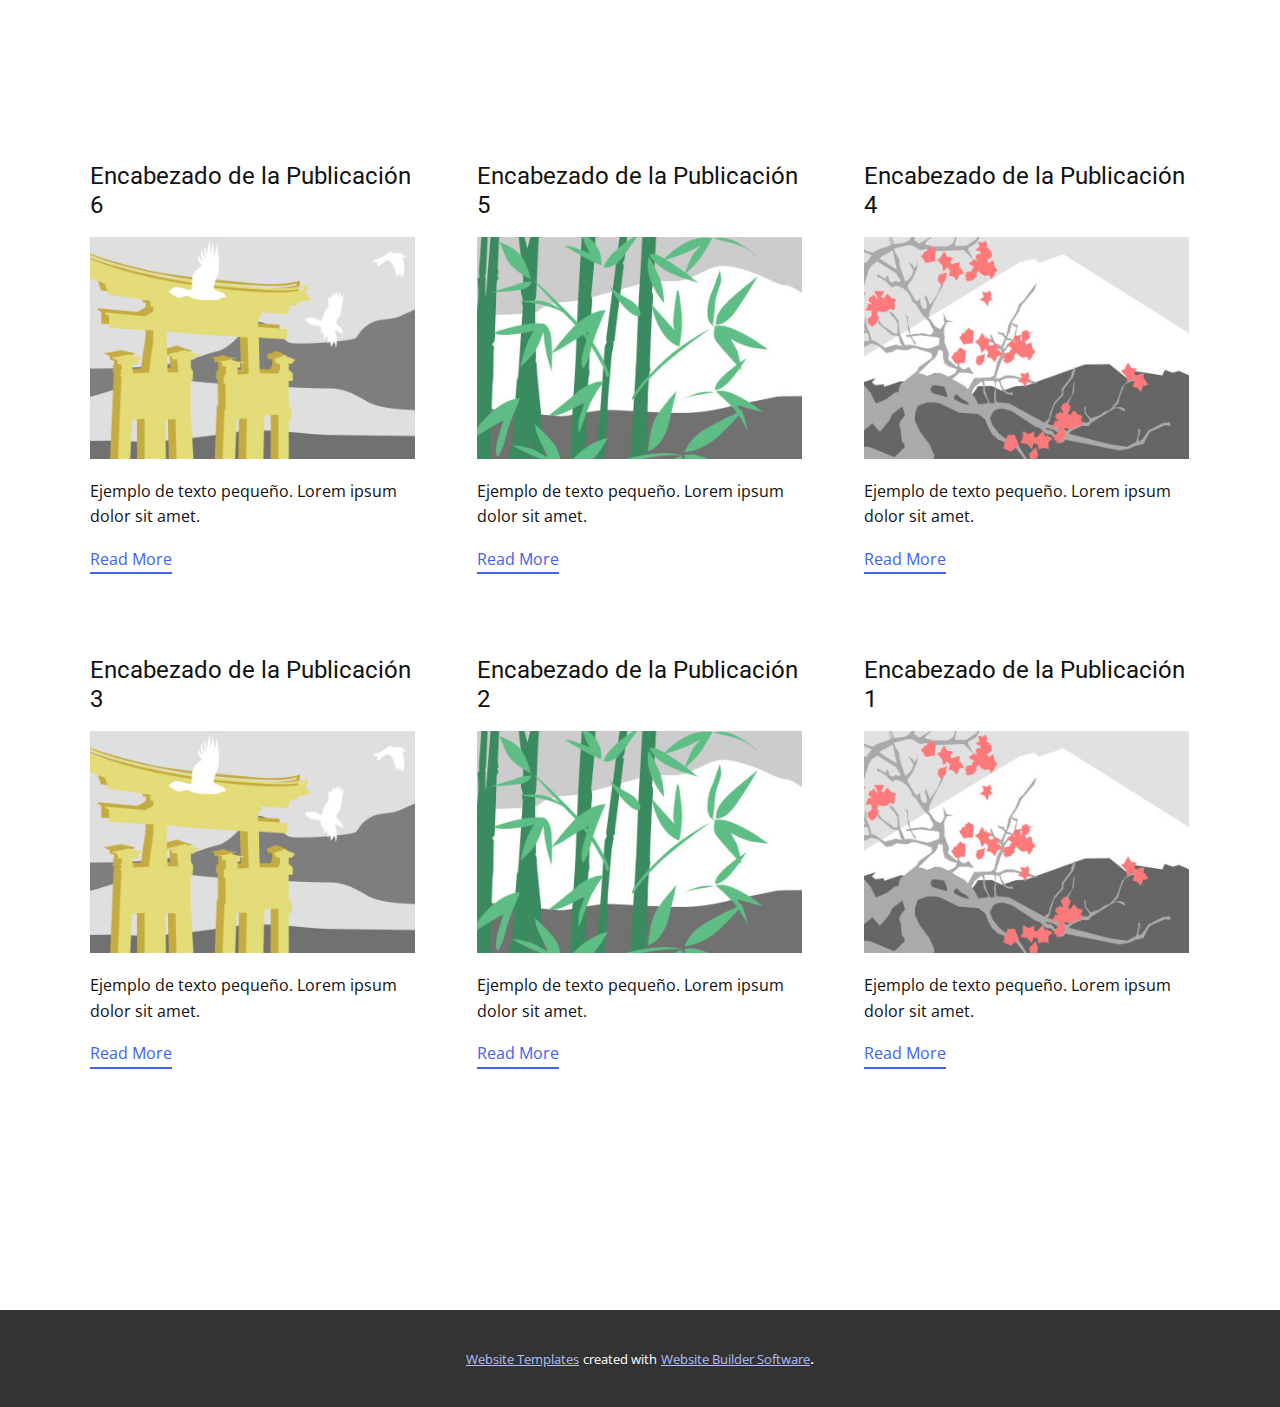
<file: blog/blog.html>
<!DOCTYPE html>
<html style="font-size: 16px;" lang="es"><head>
    <meta name="viewport" content="width=device-width, initial-scale=1.0">
    <meta charset="utf-8">
    <meta name="keywords" content="">
    <meta name="description" content="">
    <title>Blog</title>
    <link rel="stylesheet" href="../nicepage.css" media="screen">
<link rel="stylesheet" href="../Blog-Template.css" media="screen">
    <script class="u-script" type="text/javascript" src="../jquery.js" defer=""></script>
    <script class="u-script" type="text/javascript" src="../nicepage.js" defer=""></script>
    <meta name="generator" content="Nicepage 6.5.3, nicepage.com">
    <link id="u-theme-google-font" rel="stylesheet" href="https://fonts.googleapis.com/css?family=Roboto:100,100i,300,300i,400,400i,500,500i,700,700i,900,900i|Open+Sans:300,300i,400,400i,500,500i,600,600i,700,700i,800,800i">
    
    
    
    
    <script type="application/ld+json">{
		"@context": "http://schema.org",
		"@type": "Organization",
		"name": "Copia de Site5",
		"sameAs": []
}</script>
    <meta name="theme-color" content="#3f62f1">
      <meta property="og:title" content="Invitación">
    <meta property="og:description" content="¡Vamos a celebrar!">
    <meta property="og:image" itemprop="image" content="https://invitacion-muestra1.netlify.app/images/miniatura.png"><meta data-intl-tel-input-cdn-path="intlTelInput/"></head>
  <body data-path-to-root="./" data-include-products="false" class="u-body u-xl-mode" data-lang="es"><header class="u-align-center-sm u-align-center-xs u-clearfix u-custom-color-66 u-header u-header" id="sec-e80e"><div class="u-clearfix u-sheet u-sheet-1">
        <div class="u-social-icons u-spacing-10 u-social-icons-1">
          <a class="u-social-url" title="facebook" target="_blank" href=""><span class="u-file-icon u-icon u-social-facebook u-social-icon u-text-white u-icon-1"><img src="../images/20673-c4b2a759.png" alt=""></span>
          </a>
          <a class="u-social-url" title="instagram" target="_blank" href=""><span class="u-file-icon u-icon u-social-icon u-social-instagram u-text-white u-icon-2"><img src="../images/1384015-64a849fe.png" alt=""></span>
          </a>
          <a class="u-social-url" target="_blank" data-type="Pinterest" title="Pinterest" href=""><span class="u-file-icon u-icon u-social-icon u-social-pinterest u-text-white u-icon-3"><img src="../images/2175205-2524a475.png" alt=""></span>
          </a>
          <a class="u-social-url" target="_blank" data-type="Tumblr" title="Tumblr" href=""><span class="u-file-icon u-icon u-social-icon u-social-tumblr u-text-white u-icon-4"><img src="../images/3116491-b6c90b50.png" alt=""></span>
          </a>
          <a class="u-social-url" target="_blank" data-type="Whatsapp" title="Whatsapp" href=""><span class="u-file-icon u-icon u-social-icon u-social-whatsapp u-text-white u-icon-5"><img src="../images/733641-25908de1.png" alt=""></span>
          </a>
        </div>
      </div></header>
    <section class="u-clearfix u-section-1" id="sec-8e5c">
      <div class="u-clearfix u-sheet u-valign-middle u-sheet-1"><!--blog--><!--blog_options_json--><!--{"type":"Recent","source":"","tags":"","count":""}--><!--/blog_options_json-->
        <div class="u-blog u-expanded-width u-repeater u-repeater-1"><!--blog_post-->
          <div class="u-blog-post u-container-style u-repeater-item u-white u-repeater-item-1">
            <div class="u-container-layout u-similar-container u-valign-top u-container-layout-1"><!--blog_post_header-->
              <h4 class="u-blog-control u-text u-text-1">
                <a class="u-post-header-link" href="../blog/enviar-5.html">Encabezado de la Publicación 6</a>
              </h4><!--/blog_post_header--><!--blog_post_image-->
              <a class="u-post-header-link" href="../blog/enviar-5.html"><img alt="" class="u-blog-control u-expanded-width u-image u-image-default u-image-1" src="../images/8ad73f3c.jpeg"></a><!--/blog_post_image--><!--blog_post_content-->
              <div class="u-blog-control u-post-content u-text u-text-2 fr-view">Ejemplo de texto pequeño. Lorem ipsum dolor sit amet.</div><!--/blog_post_content--><!--blog_post_readmore-->
              <a href="../blog/enviar-5.html" class="u-blog-control u-border-2 u-border-palette-1-base u-btn u-btn-rectangle u-button-style u-none u-btn-1"><!--blog_post_readmore_content--><!--options_json--><!--{"content":"Read More","defaultValue":"Lee mas"}--><!--/options_json-->Read More<!--/blog_post_readmore_content--></a><!--/blog_post_readmore-->
            </div>
          </div><div class="u-blog-post u-container-style u-repeater-item u-video-cover u-white">
            <div class="u-container-layout u-similar-container u-valign-top u-container-layout-2"><!--blog_post_header-->
              <h4 class="u-blog-control u-text u-text-3">
                <a class="u-post-header-link" href="../blog/enviar-4.html">Encabezado de la Publicación 5</a>
              </h4><!--/blog_post_header--><!--blog_post_image-->
              <a class="u-post-header-link" href="../blog/enviar-4.html"><img alt="" class="u-blog-control u-expanded-width u-image u-image-default u-image-2" src="../images/68f64b9d.jpeg"></a><!--/blog_post_image--><!--blog_post_content-->
              <div class="u-blog-control u-post-content u-text u-text-4 fr-view">Ejemplo de texto pequeño. Lorem ipsum dolor sit amet.</div><!--/blog_post_content--><!--blog_post_readmore-->
              <a href="../blog/enviar-4.html" class="u-blog-control u-border-2 u-border-palette-1-base u-btn u-btn-rectangle u-button-style u-none u-btn-2"><!--blog_post_readmore_content--><!--options_json--><!--{"content":"Read More","defaultValue":"Lee mas"}--><!--/options_json-->Read More<!--/blog_post_readmore_content--></a><!--/blog_post_readmore-->
            </div>
          </div><div class="u-blog-post u-container-style u-repeater-item u-video-cover u-white">
            <div class="u-container-layout u-similar-container u-valign-top u-container-layout-3"><!--blog_post_header-->
              <h4 class="u-blog-control u-text u-text-5">
                <a class="u-post-header-link" href="../blog/enviar-3.html">Encabezado de la Publicación 4</a>
              </h4><!--/blog_post_header--><!--blog_post_image-->
              <a class="u-post-header-link" href="../blog/enviar-3.html"><img alt="" class="u-blog-control u-expanded-width u-image u-image-default u-image-3" src="../images/0fd3416c.jpeg"></a><!--/blog_post_image--><!--blog_post_content-->
              <div class="u-blog-control u-post-content u-text u-text-6 fr-view">Ejemplo de texto pequeño. Lorem ipsum dolor sit amet.</div><!--/blog_post_content--><!--blog_post_readmore-->
              <a href="../blog/enviar-3.html" class="u-blog-control u-border-2 u-border-palette-1-base u-btn u-btn-rectangle u-button-style u-none u-btn-3"><!--blog_post_readmore_content--><!--options_json--><!--{"content":"Read More","defaultValue":"Lee mas"}--><!--/options_json-->Read More<!--/blog_post_readmore_content--></a><!--/blog_post_readmore-->
            </div>
          </div><div class="u-blog-post u-container-style u-repeater-item u-white u-repeater-item-1">
            <div class="u-container-layout u-similar-container u-valign-top u-container-layout-1"><!--blog_post_header-->
              <h4 class="u-blog-control u-text u-text-1">
                <a class="u-post-header-link" href="../blog/enviar-2.html">Encabezado de la Publicación 3</a>
              </h4><!--/blog_post_header--><!--blog_post_image-->
              <a class="u-post-header-link" href="../blog/enviar-2.html"><img alt="" class="u-blog-control u-expanded-width u-image u-image-default u-image-1" src="../images/8ad73f3c.jpeg"></a><!--/blog_post_image--><!--blog_post_content-->
              <div class="u-blog-control u-post-content u-text u-text-2 fr-view">Ejemplo de texto pequeño. Lorem ipsum dolor sit amet.</div><!--/blog_post_content--><!--blog_post_readmore-->
              <a href="../blog/enviar-2.html" class="u-blog-control u-border-2 u-border-palette-1-base u-btn u-btn-rectangle u-button-style u-none u-btn-1"><!--blog_post_readmore_content--><!--options_json--><!--{"content":"Read More","defaultValue":"Lee mas"}--><!--/options_json-->Read More<!--/blog_post_readmore_content--></a><!--/blog_post_readmore-->
            </div>
          </div><div class="u-blog-post u-container-style u-repeater-item u-video-cover u-white">
            <div class="u-container-layout u-similar-container u-valign-top u-container-layout-2"><!--blog_post_header-->
              <h4 class="u-blog-control u-text u-text-3">
                <a class="u-post-header-link" href="../blog/enviar-1.html">Encabezado de la Publicación 2</a>
              </h4><!--/blog_post_header--><!--blog_post_image-->
              <a class="u-post-header-link" href="../blog/enviar-1.html"><img alt="" class="u-blog-control u-expanded-width u-image u-image-default u-image-2" src="../images/68f64b9d.jpeg"></a><!--/blog_post_image--><!--blog_post_content-->
              <div class="u-blog-control u-post-content u-text u-text-4 fr-view">Ejemplo de texto pequeño. Lorem ipsum dolor sit amet.</div><!--/blog_post_content--><!--blog_post_readmore-->
              <a href="../blog/enviar-1.html" class="u-blog-control u-border-2 u-border-palette-1-base u-btn u-btn-rectangle u-button-style u-none u-btn-2"><!--blog_post_readmore_content--><!--options_json--><!--{"content":"Read More","defaultValue":"Lee mas"}--><!--/options_json-->Read More<!--/blog_post_readmore_content--></a><!--/blog_post_readmore-->
            </div>
          </div><div class="u-blog-post u-container-style u-repeater-item u-video-cover u-white">
            <div class="u-container-layout u-similar-container u-valign-top u-container-layout-3"><!--blog_post_header-->
              <h4 class="u-blog-control u-text u-text-5">
                <a class="u-post-header-link" href="../blog/enviar.html">Encabezado de la Publicación 1</a>
              </h4><!--/blog_post_header--><!--blog_post_image-->
              <a class="u-post-header-link" href="../blog/enviar.html"><img alt="" class="u-blog-control u-expanded-width u-image u-image-default u-image-3" src="../images/0fd3416c.jpeg"></a><!--/blog_post_image--><!--blog_post_content-->
              <div class="u-blog-control u-post-content u-text u-text-6 fr-view">Ejemplo de texto pequeño. Lorem ipsum dolor sit amet.</div><!--/blog_post_content--><!--blog_post_readmore-->
              <a href="../blog/enviar.html" class="u-blog-control u-border-2 u-border-palette-1-base u-btn u-btn-rectangle u-button-style u-none u-btn-3"><!--blog_post_readmore_content--><!--options_json--><!--{"content":"Read More","defaultValue":"Lee mas"}--><!--/options_json-->Read More<!--/blog_post_readmore_content--></a><!--/blog_post_readmore-->
            </div>
          </div><!--/blog_post--><!--blog_post-->
          <!--/blog_post--><!--blog_post-->
          <!--/blog_post-->
        </div><!--/blog-->
      </div>
    </section>
    
    
    
    
    <footer class="u-clearfix u-custom-color-44 u-footer u-footer" id="sec-0439"><div class="u-clearfix u-sheet u-sheet-1"></div></footer>
    <section class="u-backlink u-clearfix u-grey-80">
      <a class="u-link" href="https://nicepage.com/website-templates" target="_blank">
        <span>Website Templates</span>
      </a>
      <p class="u-text">
        <span>created with</span>
      </p>
      <a class="u-link" href="" target="_blank">
        <span>Website Builder Software</span>
      </a>. 
    </section>
  
</body></html>
</file>
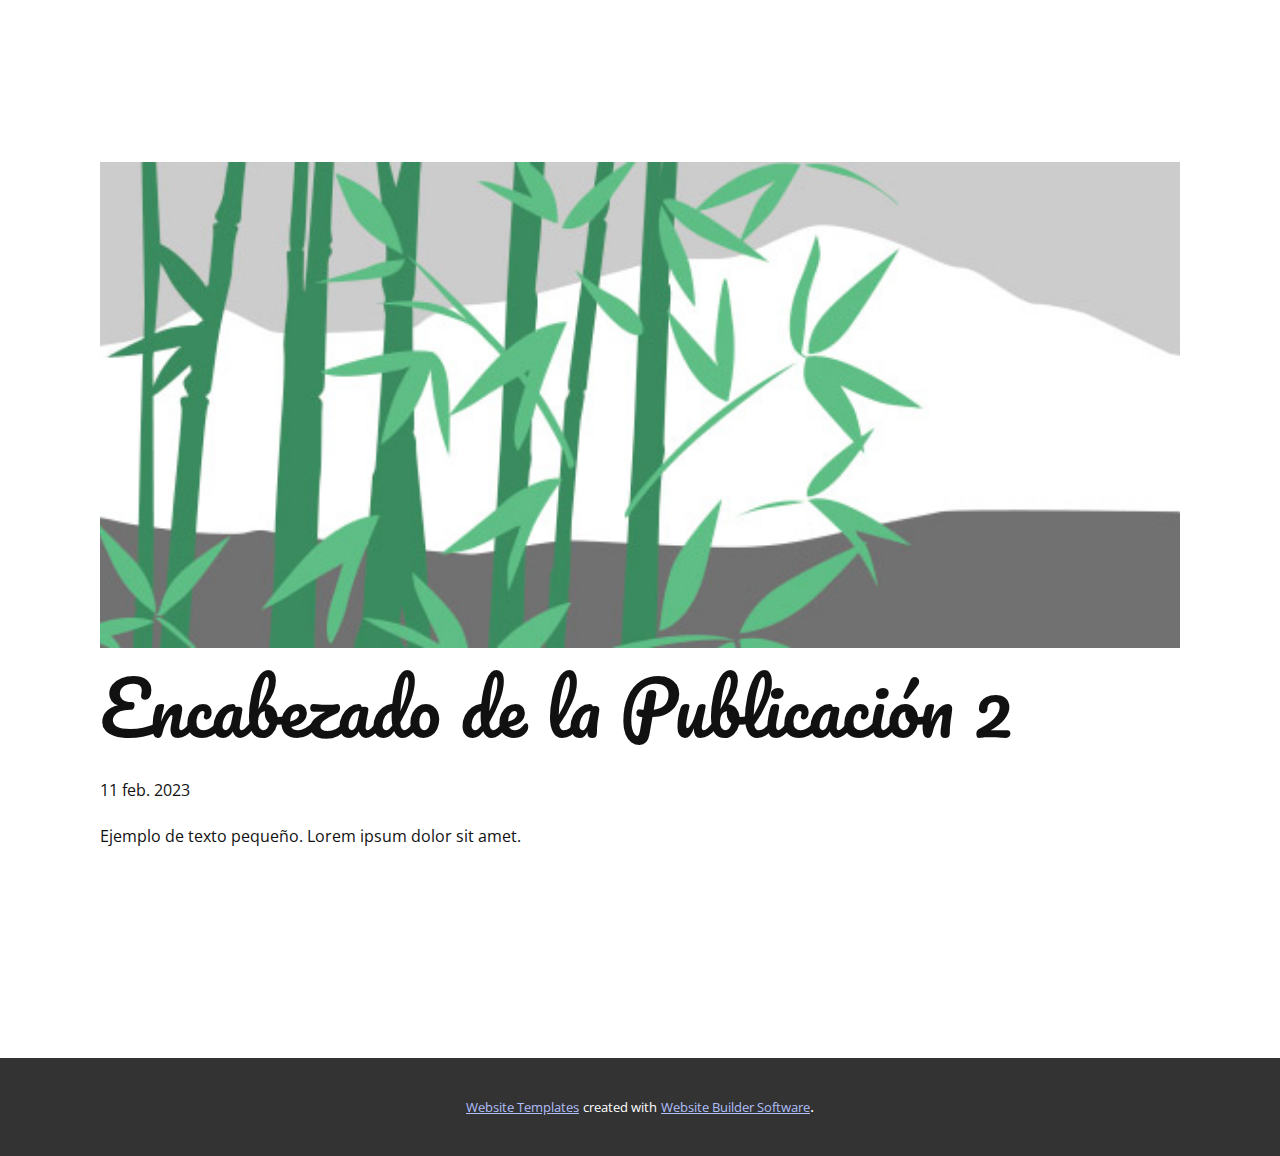
<file: blog/enviar-1.html>
<!DOCTYPE html>
<html style="font-size: 16px;" lang="es"><head>
    <meta name="viewport" content="width=device-width, initial-scale=1.0">
    <meta charset="utf-8">
    <meta name="keywords" content="Encabezado de la Publicación 6">
    <meta name="description" content="">
    <title>Encabezado de la Publicación 2</title>
    <link rel="stylesheet" href="../nicepage.css" media="screen">
<link rel="stylesheet" href="../Post-Template.css" media="screen">
    <script class="u-script" type="text/javascript" src="../jquery.js" defer=""></script>
    <script class="u-script" type="text/javascript" src="../nicepage.js" defer=""></script>
    <meta name="generator" content="Nicepage 6.5.3, nicepage.com">
    <link id="u-theme-google-font" rel="stylesheet" href="https://fonts.googleapis.com/css?family=Roboto:100,100i,300,300i,400,400i,500,500i,700,700i,900,900i|Open+Sans:300,300i,400,400i,500,500i,600,600i,700,700i,800,800i">
    <link id="u-page-google-font" rel="stylesheet" href="https://fonts.googleapis.com/css?family=Pacifico:400">
    
    
    
    
    <script type="application/ld+json">{
		"@context": "http://schema.org",
		"@type": "Organization",
		"name": "Copia de Site5",
		"sameAs": []
}</script>
    <meta name="theme-color" content="#3f62f1">
      <meta property="og:title" content="Invitación">
    <meta property="og:description" content="¡Vamos a celebrar!">
    <meta property="og:image" itemprop="image" content="https://invitacion-muestra1.netlify.app/images/miniatura.png"><meta data-intl-tel-input-cdn-path="intlTelInput/"></head>
  <body data-path-to-root="./" data-include-products="false" class="u-body u-xl-mode" data-lang="es"><header class="u-align-center-sm u-align-center-xs u-clearfix u-custom-color-66 u-header u-header" id="sec-e80e"><div class="u-clearfix u-sheet u-sheet-1">
        <div class="u-social-icons u-spacing-10 u-social-icons-1">
          <a class="u-social-url" title="facebook" target="_blank" href=""><span class="u-file-icon u-icon u-social-facebook u-social-icon u-text-white u-icon-1"><img src="../images/20673-c4b2a759.png" alt=""></span>
          </a>
          <a class="u-social-url" title="instagram" target="_blank" href=""><span class="u-file-icon u-icon u-social-icon u-social-instagram u-text-white u-icon-2"><img src="../images/1384015-64a849fe.png" alt=""></span>
          </a>
          <a class="u-social-url" target="_blank" data-type="Pinterest" title="Pinterest" href=""><span class="u-file-icon u-icon u-social-icon u-social-pinterest u-text-white u-icon-3"><img src="../images/2175205-2524a475.png" alt=""></span>
          </a>
          <a class="u-social-url" target="_blank" data-type="Tumblr" title="Tumblr" href=""><span class="u-file-icon u-icon u-social-icon u-social-tumblr u-text-white u-icon-4"><img src="../images/3116491-b6c90b50.png" alt=""></span>
          </a>
          <a class="u-social-url" target="_blank" data-type="Whatsapp" title="Whatsapp" href=""><span class="u-file-icon u-icon u-social-icon u-social-whatsapp u-text-white u-icon-5"><img src="../images/733641-25908de1.png" alt=""></span>
          </a>
        </div>
      </div></header>
    <section class="u-align-center u-clearfix u-section-1" id="sec-186c">
      <div class="u-clearfix u-sheet u-valign-middle-md u-valign-middle-sm u-valign-middle-xs u-sheet-1"><!--post_details--><!--post_details_options_json--><!--{"source":""}--><!--/post_details_options_json--><!--blog_post-->
        <div class="u-container-style u-expanded-width u-post-details u-post-details-1">
          <div class="u-container-layout u-valign-middle u-container-layout-1"><!--blog_post_image-->
            <img alt="" class="u-blog-control u-expanded-width u-image u-image-default u-image-1" src="../images/68f64b9d.jpeg"><!--/blog_post_image--><!--blog_post_header-->
            <h2 class="u-blog-control u-text u-text-1">Encabezado de la Publicación 2</h2><!--/blog_post_header--><!--blog_post_metadata-->
            <div class="u-blog-control u-metadata u-metadata-1"><!--blog_post_metadata_date-->
              <span class="u-meta-date u-meta-icon">11 feb. 2023</span><!--/blog_post_metadata_date--><!--blog_post_metadata_category-->
              <!--/blog_post_metadata_category--><!--blog_post_metadata_comments-->
              <!--/blog_post_metadata_comments-->
            </div><!--/blog_post_metadata--><!--blog_post_content-->
            <div class="u-align-justify u-blog-control u-post-content u-text u-text-2 fr-view">
  Ejemplo de texto pequeño. Lorem ipsum dolor sit amet.
  </div><!--/blog_post_content-->
          </div>
        </div><!--/blog_post--><!--/post_details-->
      </div>
    </section>
    
    
    
    
    <footer class="u-clearfix u-custom-color-44 u-footer u-footer" id="sec-0439"><div class="u-clearfix u-sheet u-sheet-1"></div></footer>
    <section class="u-backlink u-clearfix u-grey-80">
      <a class="u-link" href="https://nicepage.com/website-templates" target="_blank">
        <span>Website Templates</span>
      </a>
      <p class="u-text">
        <span>created with</span>
      </p>
      <a class="u-link" href="" target="_blank">
        <span>Website Builder Software</span>
      </a>. 
    </section>
  
</body></html>
</file>
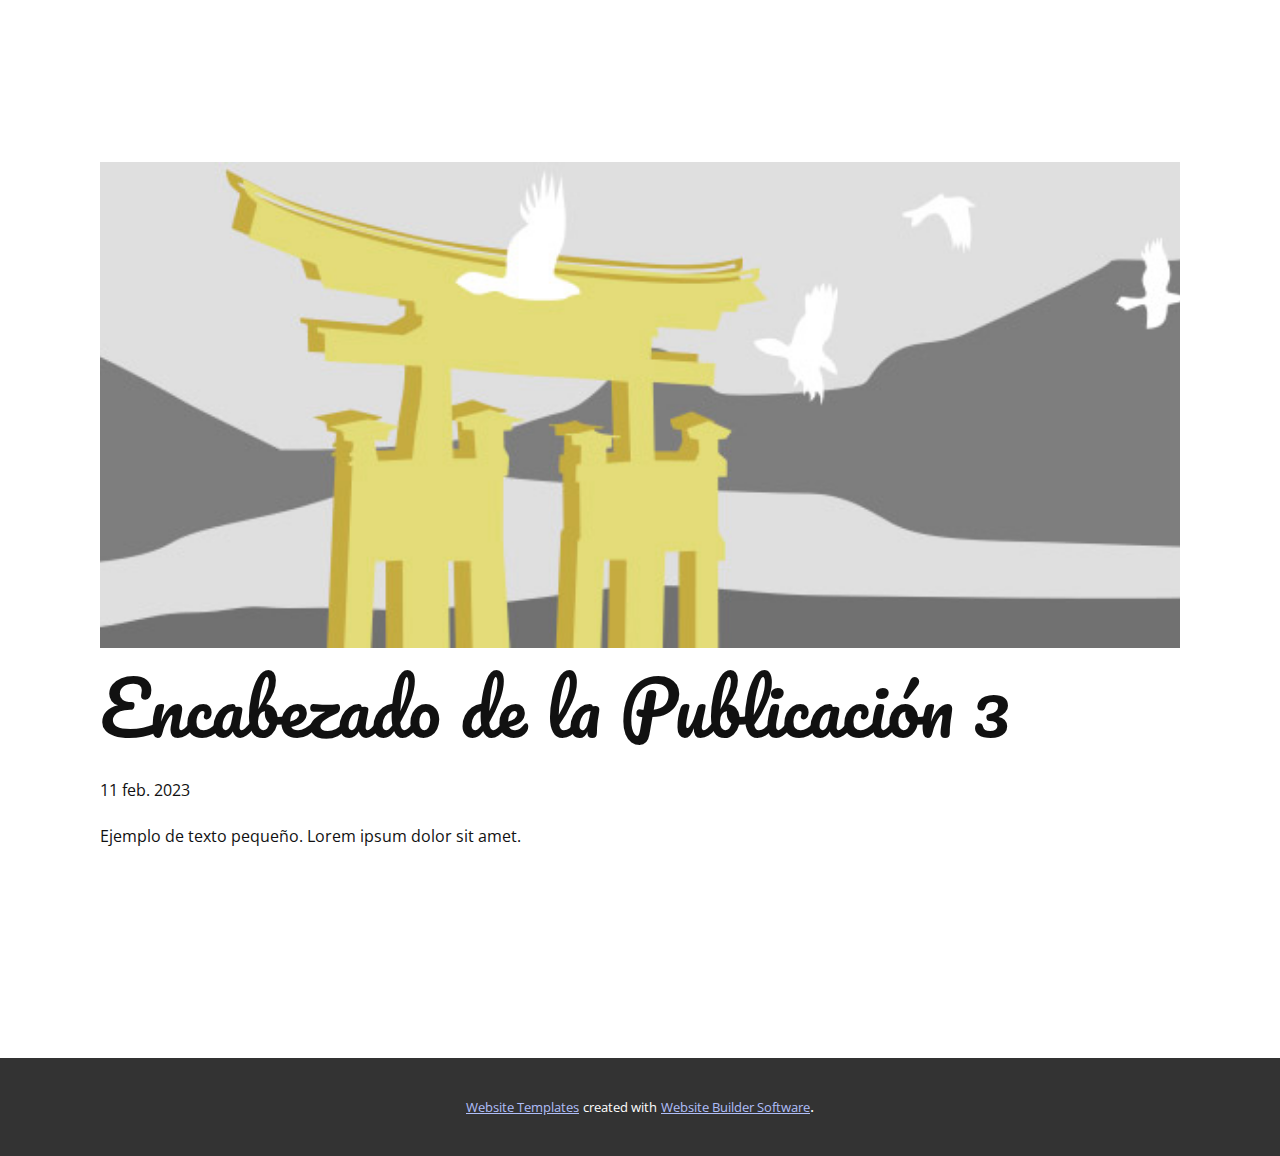
<file: blog/enviar-2.html>
<!DOCTYPE html>
<html style="font-size: 16px;" lang="es"><head>
    <meta name="viewport" content="width=device-width, initial-scale=1.0">
    <meta charset="utf-8">
    <meta name="keywords" content="Encabezado de la Publicación 6">
    <meta name="description" content="">
    <title>Encabezado de la Publicación 3</title>
    <link rel="stylesheet" href="../nicepage.css" media="screen">
<link rel="stylesheet" href="../Post-Template.css" media="screen">
    <script class="u-script" type="text/javascript" src="../jquery.js" defer=""></script>
    <script class="u-script" type="text/javascript" src="../nicepage.js" defer=""></script>
    <meta name="generator" content="Nicepage 6.5.3, nicepage.com">
    <link id="u-theme-google-font" rel="stylesheet" href="https://fonts.googleapis.com/css?family=Roboto:100,100i,300,300i,400,400i,500,500i,700,700i,900,900i|Open+Sans:300,300i,400,400i,500,500i,600,600i,700,700i,800,800i">
    <link id="u-page-google-font" rel="stylesheet" href="https://fonts.googleapis.com/css?family=Pacifico:400">
    
    
    
    
    <script type="application/ld+json">{
		"@context": "http://schema.org",
		"@type": "Organization",
		"name": "Copia de Site5",
		"sameAs": []
}</script>
    <meta name="theme-color" content="#3f62f1">
      <meta property="og:title" content="Invitación">
    <meta property="og:description" content="¡Vamos a celebrar!">
    <meta property="og:image" itemprop="image" content="https://invitacion-muestra1.netlify.app/images/miniatura.png"><meta data-intl-tel-input-cdn-path="intlTelInput/"></head>
  <body data-path-to-root="./" data-include-products="false" class="u-body u-xl-mode" data-lang="es"><header class="u-align-center-sm u-align-center-xs u-clearfix u-custom-color-66 u-header u-header" id="sec-e80e"><div class="u-clearfix u-sheet u-sheet-1">
        <div class="u-social-icons u-spacing-10 u-social-icons-1">
          <a class="u-social-url" title="facebook" target="_blank" href=""><span class="u-file-icon u-icon u-social-facebook u-social-icon u-text-white u-icon-1"><img src="../images/20673-c4b2a759.png" alt=""></span>
          </a>
          <a class="u-social-url" title="instagram" target="_blank" href=""><span class="u-file-icon u-icon u-social-icon u-social-instagram u-text-white u-icon-2"><img src="../images/1384015-64a849fe.png" alt=""></span>
          </a>
          <a class="u-social-url" target="_blank" data-type="Pinterest" title="Pinterest" href=""><span class="u-file-icon u-icon u-social-icon u-social-pinterest u-text-white u-icon-3"><img src="../images/2175205-2524a475.png" alt=""></span>
          </a>
          <a class="u-social-url" target="_blank" data-type="Tumblr" title="Tumblr" href=""><span class="u-file-icon u-icon u-social-icon u-social-tumblr u-text-white u-icon-4"><img src="../images/3116491-b6c90b50.png" alt=""></span>
          </a>
          <a class="u-social-url" target="_blank" data-type="Whatsapp" title="Whatsapp" href=""><span class="u-file-icon u-icon u-social-icon u-social-whatsapp u-text-white u-icon-5"><img src="../images/733641-25908de1.png" alt=""></span>
          </a>
        </div>
      </div></header>
    <section class="u-align-center u-clearfix u-section-1" id="sec-186c">
      <div class="u-clearfix u-sheet u-valign-middle-md u-valign-middle-sm u-valign-middle-xs u-sheet-1"><!--post_details--><!--post_details_options_json--><!--{"source":""}--><!--/post_details_options_json--><!--blog_post-->
        <div class="u-container-style u-expanded-width u-post-details u-post-details-1">
          <div class="u-container-layout u-valign-middle u-container-layout-1"><!--blog_post_image-->
            <img alt="" class="u-blog-control u-expanded-width u-image u-image-default u-image-1" src="../images/8ad73f3c.jpeg"><!--/blog_post_image--><!--blog_post_header-->
            <h2 class="u-blog-control u-text u-text-1">Encabezado de la Publicación 3</h2><!--/blog_post_header--><!--blog_post_metadata-->
            <div class="u-blog-control u-metadata u-metadata-1"><!--blog_post_metadata_date-->
              <span class="u-meta-date u-meta-icon">11 feb. 2023</span><!--/blog_post_metadata_date--><!--blog_post_metadata_category-->
              <!--/blog_post_metadata_category--><!--blog_post_metadata_comments-->
              <!--/blog_post_metadata_comments-->
            </div><!--/blog_post_metadata--><!--blog_post_content-->
            <div class="u-align-justify u-blog-control u-post-content u-text u-text-2 fr-view">
  Ejemplo de texto pequeño. Lorem ipsum dolor sit amet.
  </div><!--/blog_post_content-->
          </div>
        </div><!--/blog_post--><!--/post_details-->
      </div>
    </section>
    
    
    
    
    <footer class="u-clearfix u-custom-color-44 u-footer u-footer" id="sec-0439"><div class="u-clearfix u-sheet u-sheet-1"></div></footer>
    <section class="u-backlink u-clearfix u-grey-80">
      <a class="u-link" href="https://nicepage.com/website-templates" target="_blank">
        <span>Website Templates</span>
      </a>
      <p class="u-text">
        <span>created with</span>
      </p>
      <a class="u-link" href="" target="_blank">
        <span>Website Builder Software</span>
      </a>. 
    </section>
  
</body></html>
</file>
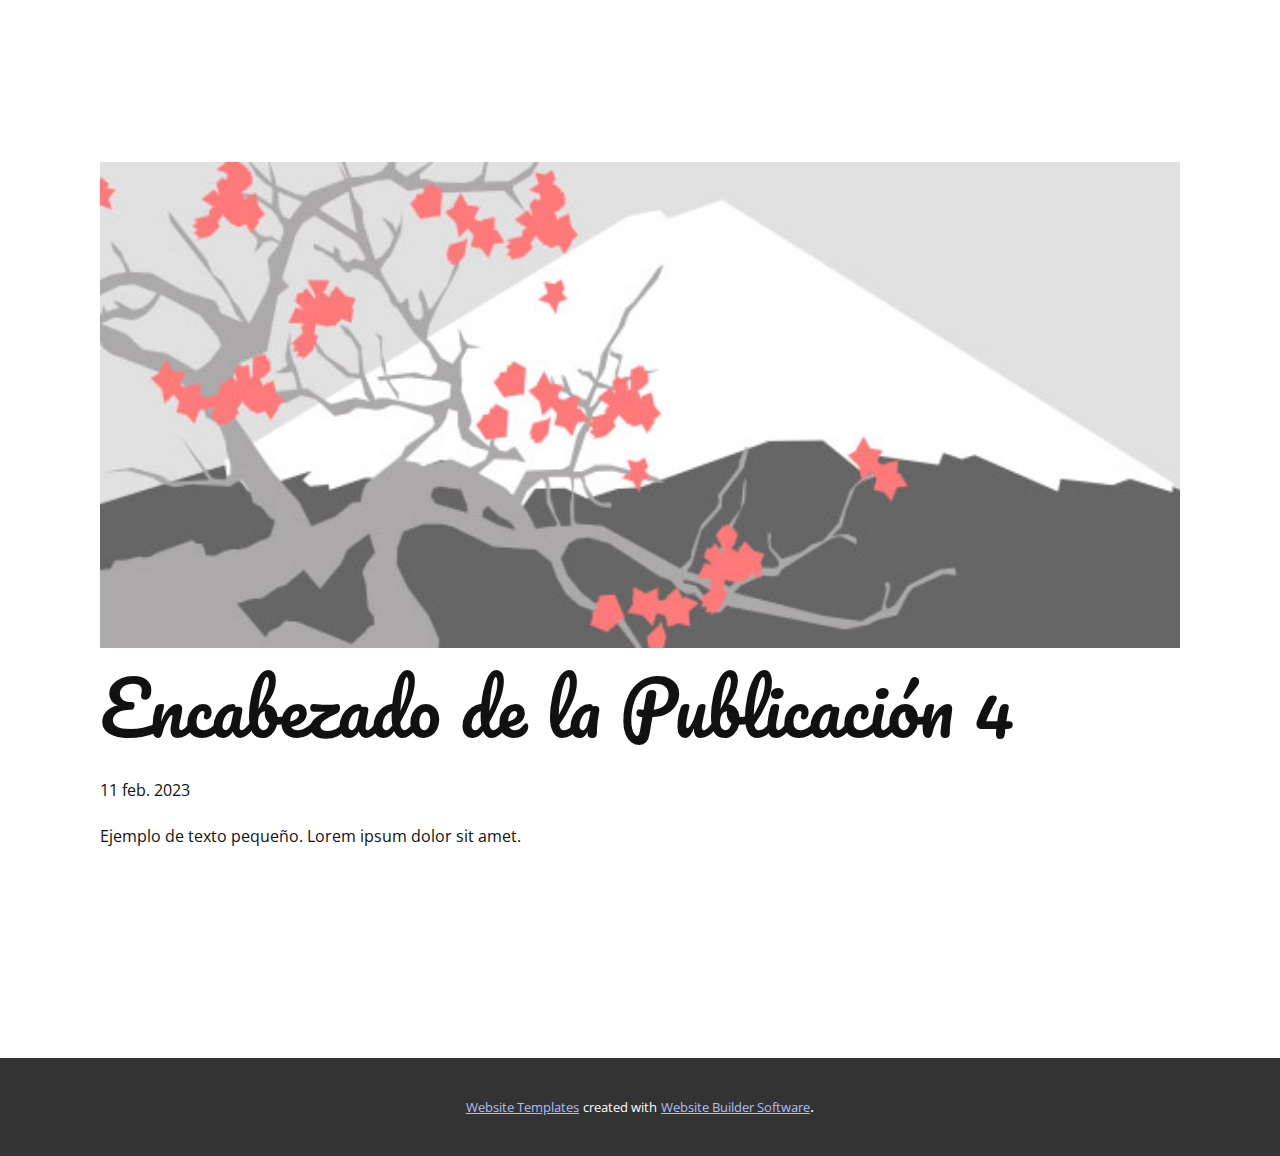
<file: blog/enviar-3.html>
<!DOCTYPE html>
<html style="font-size: 16px;" lang="es"><head>
    <meta name="viewport" content="width=device-width, initial-scale=1.0">
    <meta charset="utf-8">
    <meta name="keywords" content="Encabezado de la Publicación 6">
    <meta name="description" content="">
    <title>Encabezado de la Publicación 4</title>
    <link rel="stylesheet" href="../nicepage.css" media="screen">
<link rel="stylesheet" href="../Post-Template.css" media="screen">
    <script class="u-script" type="text/javascript" src="../jquery.js" defer=""></script>
    <script class="u-script" type="text/javascript" src="../nicepage.js" defer=""></script>
    <meta name="generator" content="Nicepage 6.5.3, nicepage.com">
    <link id="u-theme-google-font" rel="stylesheet" href="https://fonts.googleapis.com/css?family=Roboto:100,100i,300,300i,400,400i,500,500i,700,700i,900,900i|Open+Sans:300,300i,400,400i,500,500i,600,600i,700,700i,800,800i">
    <link id="u-page-google-font" rel="stylesheet" href="https://fonts.googleapis.com/css?family=Pacifico:400">
    
    
    
    
    <script type="application/ld+json">{
		"@context": "http://schema.org",
		"@type": "Organization",
		"name": "Copia de Site5",
		"sameAs": []
}</script>
    <meta name="theme-color" content="#3f62f1">
      <meta property="og:title" content="Invitación">
    <meta property="og:description" content="¡Vamos a celebrar!">
    <meta property="og:image" itemprop="image" content="https://invitacion-muestra1.netlify.app/images/miniatura.png"><meta data-intl-tel-input-cdn-path="intlTelInput/"></head>
  <body data-path-to-root="./" data-include-products="false" class="u-body u-xl-mode" data-lang="es"><header class="u-align-center-sm u-align-center-xs u-clearfix u-custom-color-66 u-header u-header" id="sec-e80e"><div class="u-clearfix u-sheet u-sheet-1">
        <div class="u-social-icons u-spacing-10 u-social-icons-1">
          <a class="u-social-url" title="facebook" target="_blank" href=""><span class="u-file-icon u-icon u-social-facebook u-social-icon u-text-white u-icon-1"><img src="../images/20673-c4b2a759.png" alt=""></span>
          </a>
          <a class="u-social-url" title="instagram" target="_blank" href=""><span class="u-file-icon u-icon u-social-icon u-social-instagram u-text-white u-icon-2"><img src="../images/1384015-64a849fe.png" alt=""></span>
          </a>
          <a class="u-social-url" target="_blank" data-type="Pinterest" title="Pinterest" href=""><span class="u-file-icon u-icon u-social-icon u-social-pinterest u-text-white u-icon-3"><img src="../images/2175205-2524a475.png" alt=""></span>
          </a>
          <a class="u-social-url" target="_blank" data-type="Tumblr" title="Tumblr" href=""><span class="u-file-icon u-icon u-social-icon u-social-tumblr u-text-white u-icon-4"><img src="../images/3116491-b6c90b50.png" alt=""></span>
          </a>
          <a class="u-social-url" target="_blank" data-type="Whatsapp" title="Whatsapp" href=""><span class="u-file-icon u-icon u-social-icon u-social-whatsapp u-text-white u-icon-5"><img src="../images/733641-25908de1.png" alt=""></span>
          </a>
        </div>
      </div></header>
    <section class="u-align-center u-clearfix u-section-1" id="sec-186c">
      <div class="u-clearfix u-sheet u-valign-middle-md u-valign-middle-sm u-valign-middle-xs u-sheet-1"><!--post_details--><!--post_details_options_json--><!--{"source":""}--><!--/post_details_options_json--><!--blog_post-->
        <div class="u-container-style u-expanded-width u-post-details u-post-details-1">
          <div class="u-container-layout u-valign-middle u-container-layout-1"><!--blog_post_image-->
            <img alt="" class="u-blog-control u-expanded-width u-image u-image-default u-image-1" src="../images/0fd3416c.jpeg"><!--/blog_post_image--><!--blog_post_header-->
            <h2 class="u-blog-control u-text u-text-1">Encabezado de la Publicación 4</h2><!--/blog_post_header--><!--blog_post_metadata-->
            <div class="u-blog-control u-metadata u-metadata-1"><!--blog_post_metadata_date-->
              <span class="u-meta-date u-meta-icon">11 feb. 2023</span><!--/blog_post_metadata_date--><!--blog_post_metadata_category-->
              <!--/blog_post_metadata_category--><!--blog_post_metadata_comments-->
              <!--/blog_post_metadata_comments-->
            </div><!--/blog_post_metadata--><!--blog_post_content-->
            <div class="u-align-justify u-blog-control u-post-content u-text u-text-2 fr-view">
  Ejemplo de texto pequeño. Lorem ipsum dolor sit amet.
  </div><!--/blog_post_content-->
          </div>
        </div><!--/blog_post--><!--/post_details-->
      </div>
    </section>
    
    
    
    
    <footer class="u-clearfix u-custom-color-44 u-footer u-footer" id="sec-0439"><div class="u-clearfix u-sheet u-sheet-1"></div></footer>
    <section class="u-backlink u-clearfix u-grey-80">
      <a class="u-link" href="https://nicepage.com/website-templates" target="_blank">
        <span>Website Templates</span>
      </a>
      <p class="u-text">
        <span>created with</span>
      </p>
      <a class="u-link" href="" target="_blank">
        <span>Website Builder Software</span>
      </a>. 
    </section>
  
</body></html>
</file>
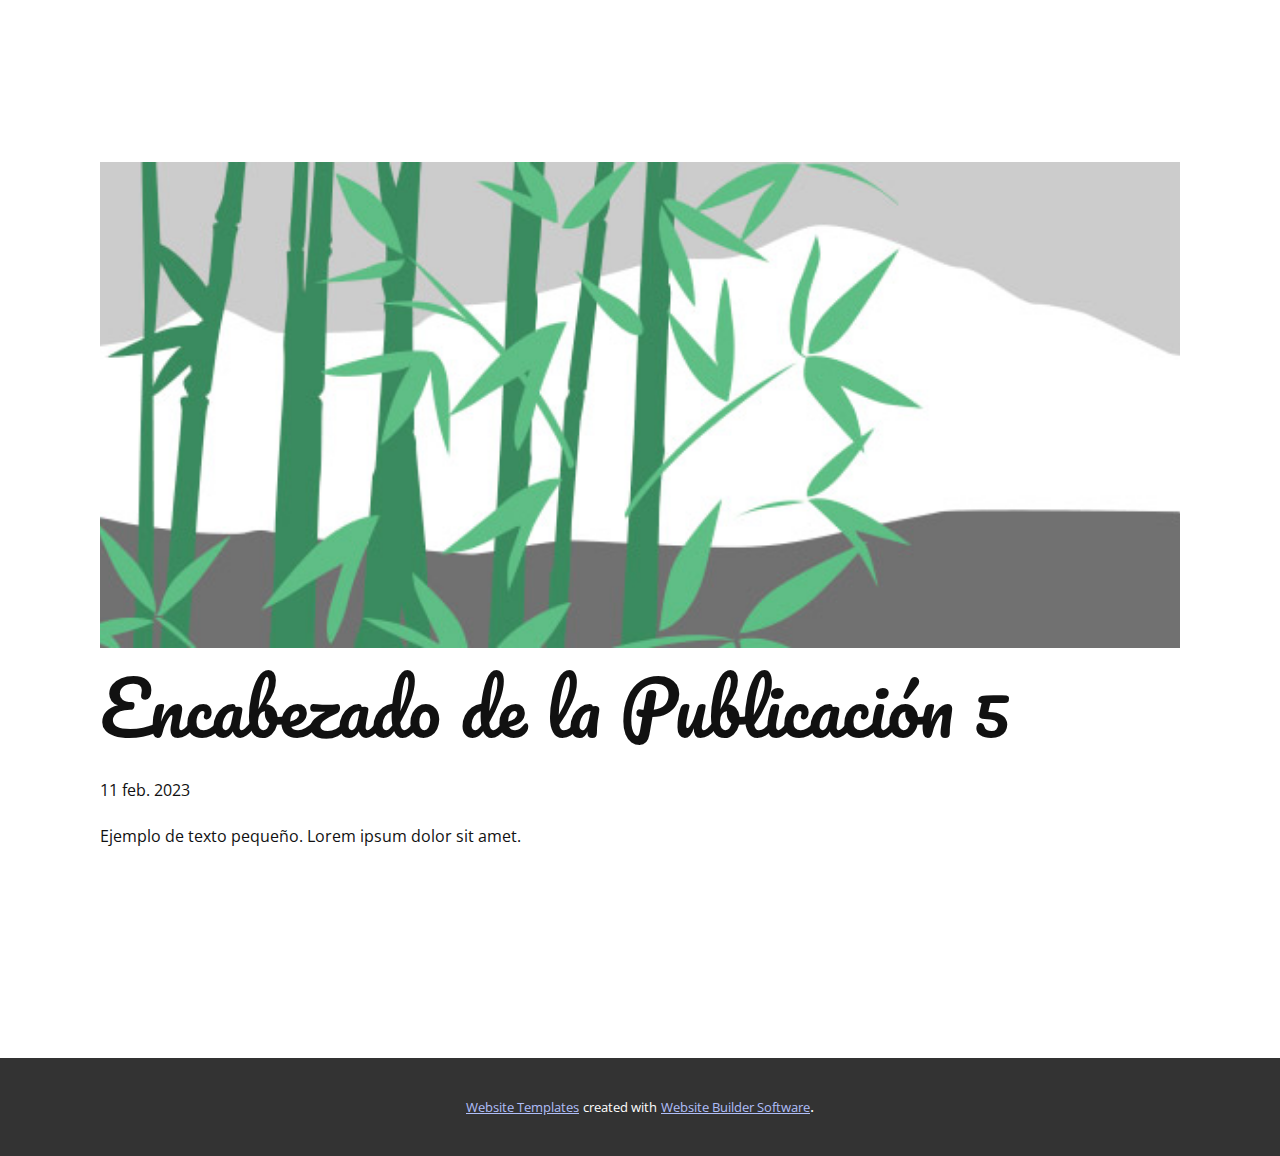
<file: blog/enviar-4.html>
<!DOCTYPE html>
<html style="font-size: 16px;" lang="es"><head>
    <meta name="viewport" content="width=device-width, initial-scale=1.0">
    <meta charset="utf-8">
    <meta name="keywords" content="Encabezado de la Publicación 6">
    <meta name="description" content="">
    <title>Encabezado de la Publicación 5</title>
    <link rel="stylesheet" href="../nicepage.css" media="screen">
<link rel="stylesheet" href="../Post-Template.css" media="screen">
    <script class="u-script" type="text/javascript" src="../jquery.js" defer=""></script>
    <script class="u-script" type="text/javascript" src="../nicepage.js" defer=""></script>
    <meta name="generator" content="Nicepage 6.5.3, nicepage.com">
    <link id="u-theme-google-font" rel="stylesheet" href="https://fonts.googleapis.com/css?family=Roboto:100,100i,300,300i,400,400i,500,500i,700,700i,900,900i|Open+Sans:300,300i,400,400i,500,500i,600,600i,700,700i,800,800i">
    <link id="u-page-google-font" rel="stylesheet" href="https://fonts.googleapis.com/css?family=Pacifico:400">
    
    
    
    
    <script type="application/ld+json">{
		"@context": "http://schema.org",
		"@type": "Organization",
		"name": "Copia de Site5",
		"sameAs": []
}</script>
    <meta name="theme-color" content="#3f62f1">
      <meta property="og:title" content="Invitación">
    <meta property="og:description" content="¡Vamos a celebrar!">
    <meta property="og:image" itemprop="image" content="https://invitacion-muestra1.netlify.app/images/miniatura.png"><meta data-intl-tel-input-cdn-path="intlTelInput/"></head>
  <body data-path-to-root="./" data-include-products="false" class="u-body u-xl-mode" data-lang="es"><header class="u-align-center-sm u-align-center-xs u-clearfix u-custom-color-66 u-header u-header" id="sec-e80e"><div class="u-clearfix u-sheet u-sheet-1">
        <div class="u-social-icons u-spacing-10 u-social-icons-1">
          <a class="u-social-url" title="facebook" target="_blank" href=""><span class="u-file-icon u-icon u-social-facebook u-social-icon u-text-white u-icon-1"><img src="../images/20673-c4b2a759.png" alt=""></span>
          </a>
          <a class="u-social-url" title="instagram" target="_blank" href=""><span class="u-file-icon u-icon u-social-icon u-social-instagram u-text-white u-icon-2"><img src="../images/1384015-64a849fe.png" alt=""></span>
          </a>
          <a class="u-social-url" target="_blank" data-type="Pinterest" title="Pinterest" href=""><span class="u-file-icon u-icon u-social-icon u-social-pinterest u-text-white u-icon-3"><img src="../images/2175205-2524a475.png" alt=""></span>
          </a>
          <a class="u-social-url" target="_blank" data-type="Tumblr" title="Tumblr" href=""><span class="u-file-icon u-icon u-social-icon u-social-tumblr u-text-white u-icon-4"><img src="../images/3116491-b6c90b50.png" alt=""></span>
          </a>
          <a class="u-social-url" target="_blank" data-type="Whatsapp" title="Whatsapp" href=""><span class="u-file-icon u-icon u-social-icon u-social-whatsapp u-text-white u-icon-5"><img src="../images/733641-25908de1.png" alt=""></span>
          </a>
        </div>
      </div></header>
    <section class="u-align-center u-clearfix u-section-1" id="sec-186c">
      <div class="u-clearfix u-sheet u-valign-middle-md u-valign-middle-sm u-valign-middle-xs u-sheet-1"><!--post_details--><!--post_details_options_json--><!--{"source":""}--><!--/post_details_options_json--><!--blog_post-->
        <div class="u-container-style u-expanded-width u-post-details u-post-details-1">
          <div class="u-container-layout u-valign-middle u-container-layout-1"><!--blog_post_image-->
            <img alt="" class="u-blog-control u-expanded-width u-image u-image-default u-image-1" src="../images/68f64b9d.jpeg"><!--/blog_post_image--><!--blog_post_header-->
            <h2 class="u-blog-control u-text u-text-1">Encabezado de la Publicación 5</h2><!--/blog_post_header--><!--blog_post_metadata-->
            <div class="u-blog-control u-metadata u-metadata-1"><!--blog_post_metadata_date-->
              <span class="u-meta-date u-meta-icon">11 feb. 2023</span><!--/blog_post_metadata_date--><!--blog_post_metadata_category-->
              <!--/blog_post_metadata_category--><!--blog_post_metadata_comments-->
              <!--/blog_post_metadata_comments-->
            </div><!--/blog_post_metadata--><!--blog_post_content-->
            <div class="u-align-justify u-blog-control u-post-content u-text u-text-2 fr-view">
  Ejemplo de texto pequeño. Lorem ipsum dolor sit amet.
  </div><!--/blog_post_content-->
          </div>
        </div><!--/blog_post--><!--/post_details-->
      </div>
    </section>
    
    
    
    
    <footer class="u-clearfix u-custom-color-44 u-footer u-footer" id="sec-0439"><div class="u-clearfix u-sheet u-sheet-1"></div></footer>
    <section class="u-backlink u-clearfix u-grey-80">
      <a class="u-link" href="https://nicepage.com/website-templates" target="_blank">
        <span>Website Templates</span>
      </a>
      <p class="u-text">
        <span>created with</span>
      </p>
      <a class="u-link" href="" target="_blank">
        <span>Website Builder Software</span>
      </a>. 
    </section>
  
</body></html>
</file>
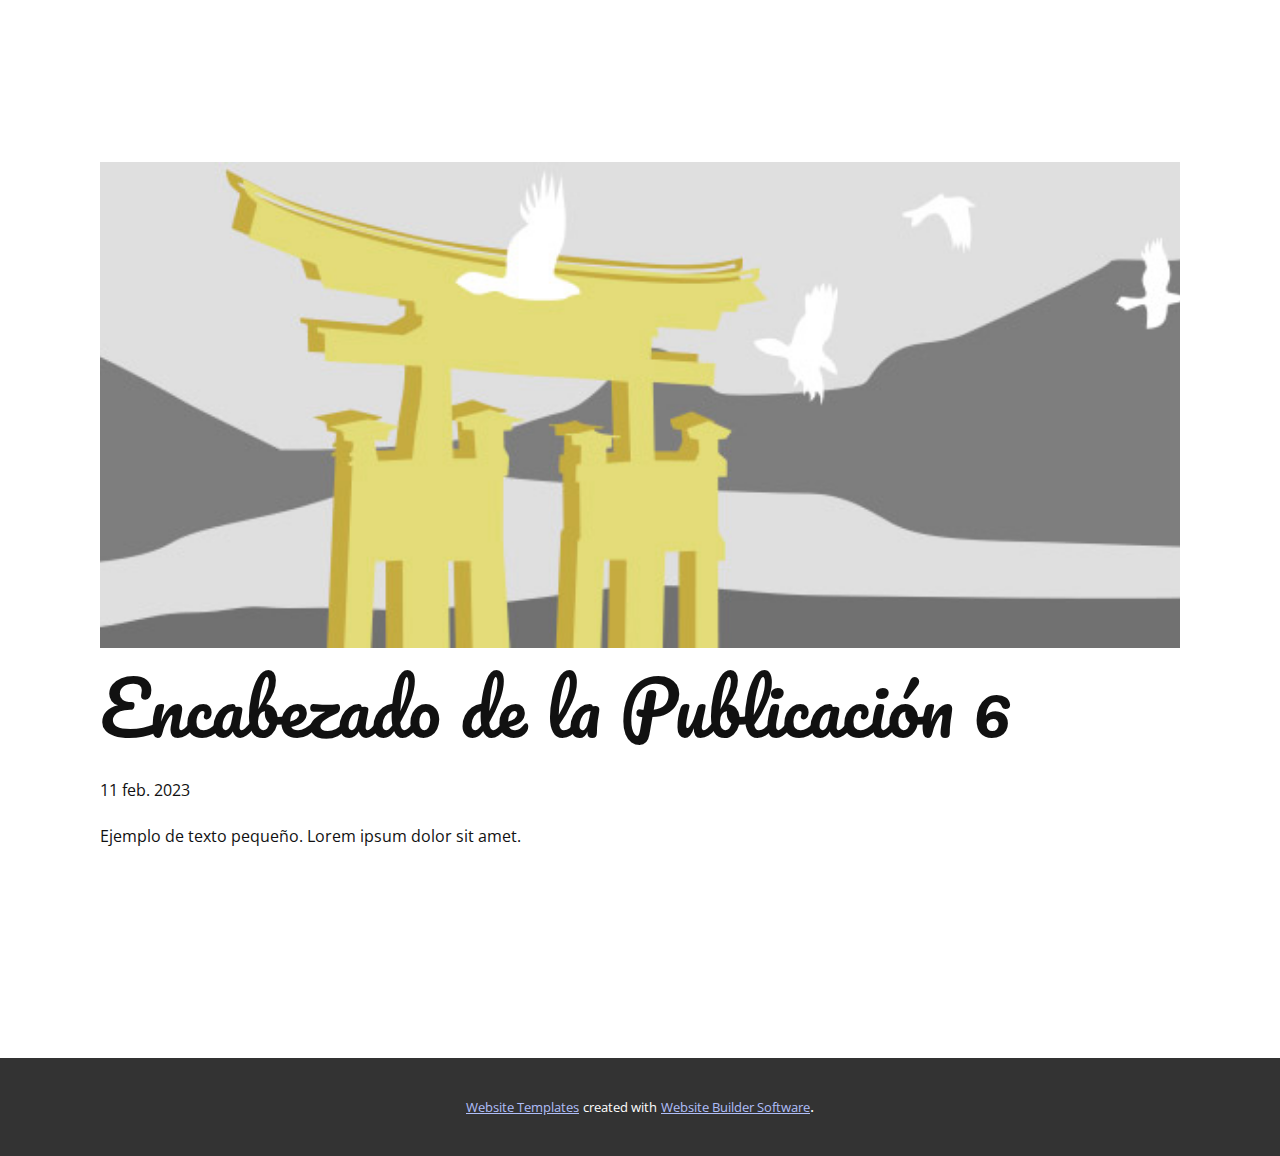
<file: blog/enviar-5.html>
<!DOCTYPE html>
<html style="font-size: 16px;" lang="es"><head>
    <meta name="viewport" content="width=device-width, initial-scale=1.0">
    <meta charset="utf-8">
    <meta name="keywords" content="Encabezado de la Publicación 6">
    <meta name="description" content="">
    <title>Encabezado de la Publicación 6</title>
    <link rel="stylesheet" href="../nicepage.css" media="screen">
<link rel="stylesheet" href="../Post-Template.css" media="screen">
    <script class="u-script" type="text/javascript" src="../jquery.js" defer=""></script>
    <script class="u-script" type="text/javascript" src="../nicepage.js" defer=""></script>
    <meta name="generator" content="Nicepage 6.5.3, nicepage.com">
    <link id="u-theme-google-font" rel="stylesheet" href="https://fonts.googleapis.com/css?family=Roboto:100,100i,300,300i,400,400i,500,500i,700,700i,900,900i|Open+Sans:300,300i,400,400i,500,500i,600,600i,700,700i,800,800i">
    <link id="u-page-google-font" rel="stylesheet" href="https://fonts.googleapis.com/css?family=Pacifico:400">
    
    
    
    
    <script type="application/ld+json">{
		"@context": "http://schema.org",
		"@type": "Organization",
		"name": "Copia de Site5",
		"sameAs": []
}</script>
    <meta name="theme-color" content="#3f62f1">
      <meta property="og:title" content="Invitación">
    <meta property="og:description" content="¡Vamos a celebrar!">
    <meta property="og:image" itemprop="image" content="https://invitacion-muestra1.netlify.app/images/miniatura.png"><meta data-intl-tel-input-cdn-path="intlTelInput/"></head>
  <body data-path-to-root="./" data-include-products="false" class="u-body u-xl-mode" data-lang="es"><header class="u-align-center-sm u-align-center-xs u-clearfix u-custom-color-66 u-header u-header" id="sec-e80e"><div class="u-clearfix u-sheet u-sheet-1">
        <div class="u-social-icons u-spacing-10 u-social-icons-1">
          <a class="u-social-url" title="facebook" target="_blank" href=""><span class="u-file-icon u-icon u-social-facebook u-social-icon u-text-white u-icon-1"><img src="../images/20673-c4b2a759.png" alt=""></span>
          </a>
          <a class="u-social-url" title="instagram" target="_blank" href=""><span class="u-file-icon u-icon u-social-icon u-social-instagram u-text-white u-icon-2"><img src="../images/1384015-64a849fe.png" alt=""></span>
          </a>
          <a class="u-social-url" target="_blank" data-type="Pinterest" title="Pinterest" href=""><span class="u-file-icon u-icon u-social-icon u-social-pinterest u-text-white u-icon-3"><img src="../images/2175205-2524a475.png" alt=""></span>
          </a>
          <a class="u-social-url" target="_blank" data-type="Tumblr" title="Tumblr" href=""><span class="u-file-icon u-icon u-social-icon u-social-tumblr u-text-white u-icon-4"><img src="../images/3116491-b6c90b50.png" alt=""></span>
          </a>
          <a class="u-social-url" target="_blank" data-type="Whatsapp" title="Whatsapp" href=""><span class="u-file-icon u-icon u-social-icon u-social-whatsapp u-text-white u-icon-5"><img src="../images/733641-25908de1.png" alt=""></span>
          </a>
        </div>
      </div></header>
    <section class="u-align-center u-clearfix u-section-1" id="sec-186c">
      <div class="u-clearfix u-sheet u-valign-middle-md u-valign-middle-sm u-valign-middle-xs u-sheet-1"><!--post_details--><!--post_details_options_json--><!--{"source":""}--><!--/post_details_options_json--><!--blog_post-->
        <div class="u-container-style u-expanded-width u-post-details u-post-details-1">
          <div class="u-container-layout u-valign-middle u-container-layout-1"><!--blog_post_image-->
            <img alt="" class="u-blog-control u-expanded-width u-image u-image-default u-image-1" src="../images/8ad73f3c.jpeg"><!--/blog_post_image--><!--blog_post_header-->
            <h2 class="u-blog-control u-text u-text-1">Encabezado de la Publicación 6</h2><!--/blog_post_header--><!--blog_post_metadata-->
            <div class="u-blog-control u-metadata u-metadata-1"><!--blog_post_metadata_date-->
              <span class="u-meta-date u-meta-icon">11 feb. 2023</span><!--/blog_post_metadata_date--><!--blog_post_metadata_category-->
              <!--/blog_post_metadata_category--><!--blog_post_metadata_comments-->
              <!--/blog_post_metadata_comments-->
            </div><!--/blog_post_metadata--><!--blog_post_content-->
            <div class="u-align-justify u-blog-control u-post-content u-text u-text-2 fr-view">
  Ejemplo de texto pequeño. Lorem ipsum dolor sit amet.
  </div><!--/blog_post_content-->
          </div>
        </div><!--/blog_post--><!--/post_details-->
      </div>
    </section>
    
    
    
    
    <footer class="u-clearfix u-custom-color-44 u-footer u-footer" id="sec-0439"><div class="u-clearfix u-sheet u-sheet-1"></div></footer>
    <section class="u-backlink u-clearfix u-grey-80">
      <a class="u-link" href="https://nicepage.com/website-templates" target="_blank">
        <span>Website Templates</span>
      </a>
      <p class="u-text">
        <span>created with</span>
      </p>
      <a class="u-link" href="" target="_blank">
        <span>Website Builder Software</span>
      </a>. 
    </section>
  
</body></html>
</file>
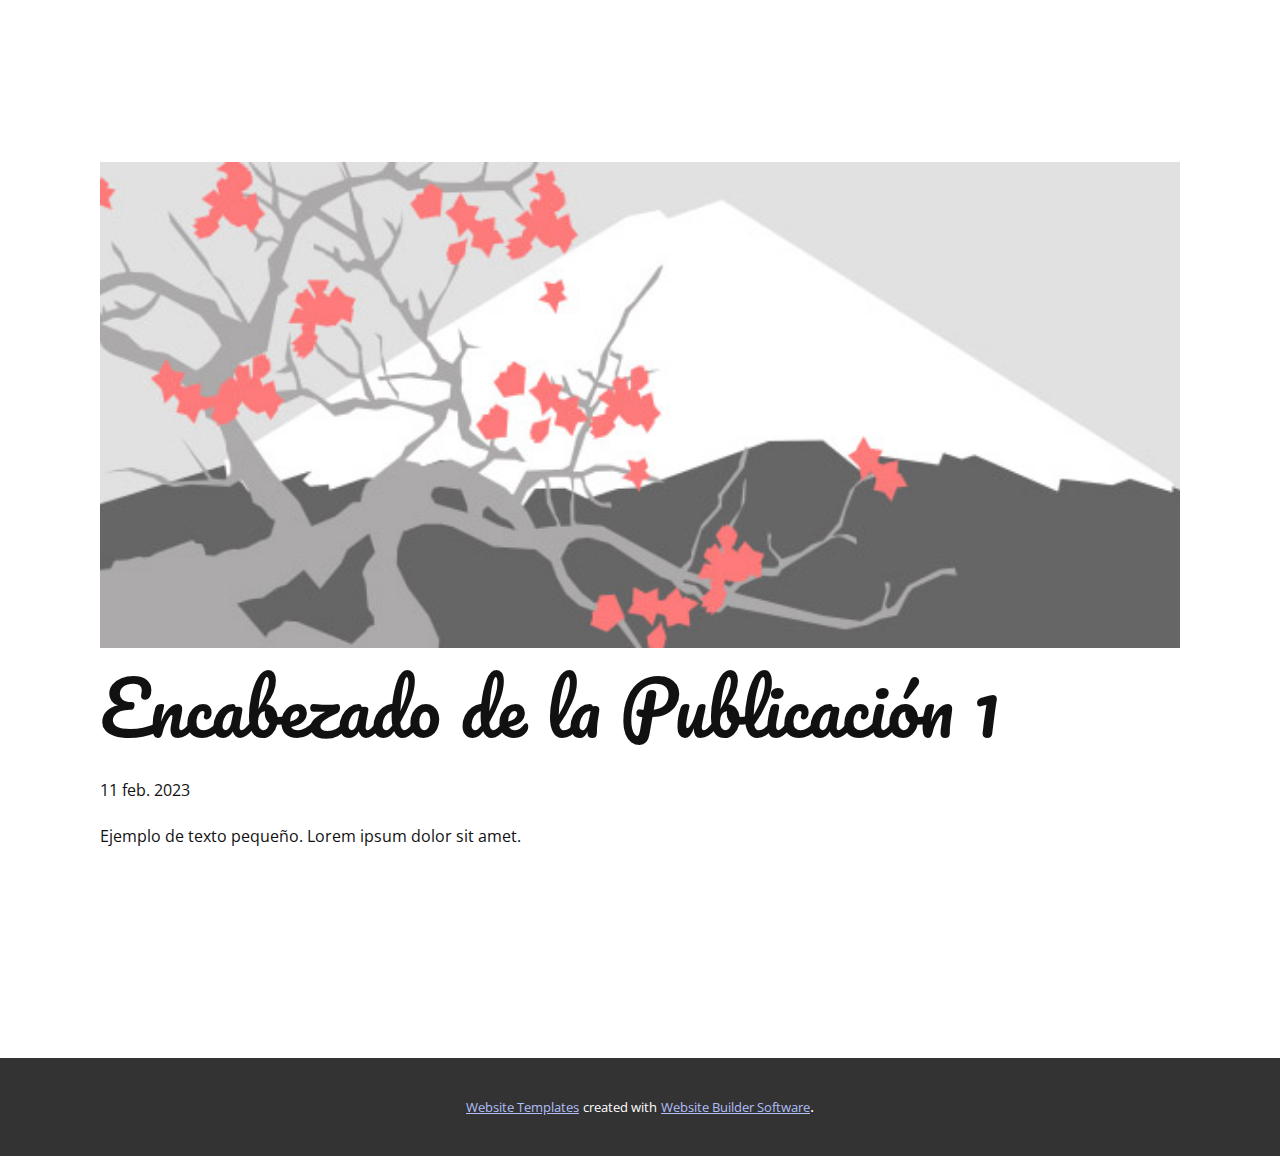
<file: blog/enviar.html>
<!DOCTYPE html>
<html style="font-size: 16px;" lang="es"><head>
    <meta name="viewport" content="width=device-width, initial-scale=1.0">
    <meta charset="utf-8">
    <meta name="keywords" content="Encabezado de la Publicación 6">
    <meta name="description" content="">
    <title>Encabezado de la Publicación 1</title>
    <link rel="stylesheet" href="../nicepage.css" media="screen">
<link rel="stylesheet" href="../Post-Template.css" media="screen">
    <script class="u-script" type="text/javascript" src="../jquery.js" defer=""></script>
    <script class="u-script" type="text/javascript" src="../nicepage.js" defer=""></script>
    <meta name="generator" content="Nicepage 6.5.3, nicepage.com">
    <link id="u-theme-google-font" rel="stylesheet" href="https://fonts.googleapis.com/css?family=Roboto:100,100i,300,300i,400,400i,500,500i,700,700i,900,900i|Open+Sans:300,300i,400,400i,500,500i,600,600i,700,700i,800,800i">
    <link id="u-page-google-font" rel="stylesheet" href="https://fonts.googleapis.com/css?family=Pacifico:400">
    
    
    
    
    <script type="application/ld+json">{
		"@context": "http://schema.org",
		"@type": "Organization",
		"name": "Copia de Site5",
		"sameAs": []
}</script>
    <meta name="theme-color" content="#3f62f1">
      <meta property="og:title" content="Invitación">
    <meta property="og:description" content="¡Vamos a celebrar!">
    <meta property="og:image" itemprop="image" content="https://invitacion-muestra1.netlify.app/images/miniatura.png"><meta data-intl-tel-input-cdn-path="intlTelInput/"></head>
  <body data-path-to-root="./" data-include-products="false" class="u-body u-xl-mode" data-lang="es"><header class="u-align-center-sm u-align-center-xs u-clearfix u-custom-color-66 u-header u-header" id="sec-e80e"><div class="u-clearfix u-sheet u-sheet-1">
        <div class="u-social-icons u-spacing-10 u-social-icons-1">
          <a class="u-social-url" title="facebook" target="_blank" href=""><span class="u-file-icon u-icon u-social-facebook u-social-icon u-text-white u-icon-1"><img src="../images/20673-c4b2a759.png" alt=""></span>
          </a>
          <a class="u-social-url" title="instagram" target="_blank" href=""><span class="u-file-icon u-icon u-social-icon u-social-instagram u-text-white u-icon-2"><img src="../images/1384015-64a849fe.png" alt=""></span>
          </a>
          <a class="u-social-url" target="_blank" data-type="Pinterest" title="Pinterest" href=""><span class="u-file-icon u-icon u-social-icon u-social-pinterest u-text-white u-icon-3"><img src="../images/2175205-2524a475.png" alt=""></span>
          </a>
          <a class="u-social-url" target="_blank" data-type="Tumblr" title="Tumblr" href=""><span class="u-file-icon u-icon u-social-icon u-social-tumblr u-text-white u-icon-4"><img src="../images/3116491-b6c90b50.png" alt=""></span>
          </a>
          <a class="u-social-url" target="_blank" data-type="Whatsapp" title="Whatsapp" href=""><span class="u-file-icon u-icon u-social-icon u-social-whatsapp u-text-white u-icon-5"><img src="../images/733641-25908de1.png" alt=""></span>
          </a>
        </div>
      </div></header>
    <section class="u-align-center u-clearfix u-section-1" id="sec-186c">
      <div class="u-clearfix u-sheet u-valign-middle-md u-valign-middle-sm u-valign-middle-xs u-sheet-1"><!--post_details--><!--post_details_options_json--><!--{"source":""}--><!--/post_details_options_json--><!--blog_post-->
        <div class="u-container-style u-expanded-width u-post-details u-post-details-1">
          <div class="u-container-layout u-valign-middle u-container-layout-1"><!--blog_post_image-->
            <img alt="" class="u-blog-control u-expanded-width u-image u-image-default u-image-1" src="../images/0fd3416c.jpeg"><!--/blog_post_image--><!--blog_post_header-->
            <h2 class="u-blog-control u-text u-text-1">Encabezado de la Publicación 1</h2><!--/blog_post_header--><!--blog_post_metadata-->
            <div class="u-blog-control u-metadata u-metadata-1"><!--blog_post_metadata_date-->
              <span class="u-meta-date u-meta-icon">11 feb. 2023</span><!--/blog_post_metadata_date--><!--blog_post_metadata_category-->
              <!--/blog_post_metadata_category--><!--blog_post_metadata_comments-->
              <!--/blog_post_metadata_comments-->
            </div><!--/blog_post_metadata--><!--blog_post_content-->
            <div class="u-align-justify u-blog-control u-post-content u-text u-text-2 fr-view">
  Ejemplo de texto pequeño. Lorem ipsum dolor sit amet.
  </div><!--/blog_post_content-->
          </div>
        </div><!--/blog_post--><!--/post_details-->
      </div>
    </section>
    
    
    
    
    <footer class="u-clearfix u-custom-color-44 u-footer u-footer" id="sec-0439"><div class="u-clearfix u-sheet u-sheet-1"></div></footer>
    <section class="u-backlink u-clearfix u-grey-80">
      <a class="u-link" href="https://nicepage.com/website-templates" target="_blank">
        <span>Website Templates</span>
      </a>
      <p class="u-text">
        <span>created with</span>
      </p>
      <a class="u-link" href="" target="_blank">
        <span>Website Builder Software</span>
      </a>. 
    </section>
  
</body></html>
</file>
